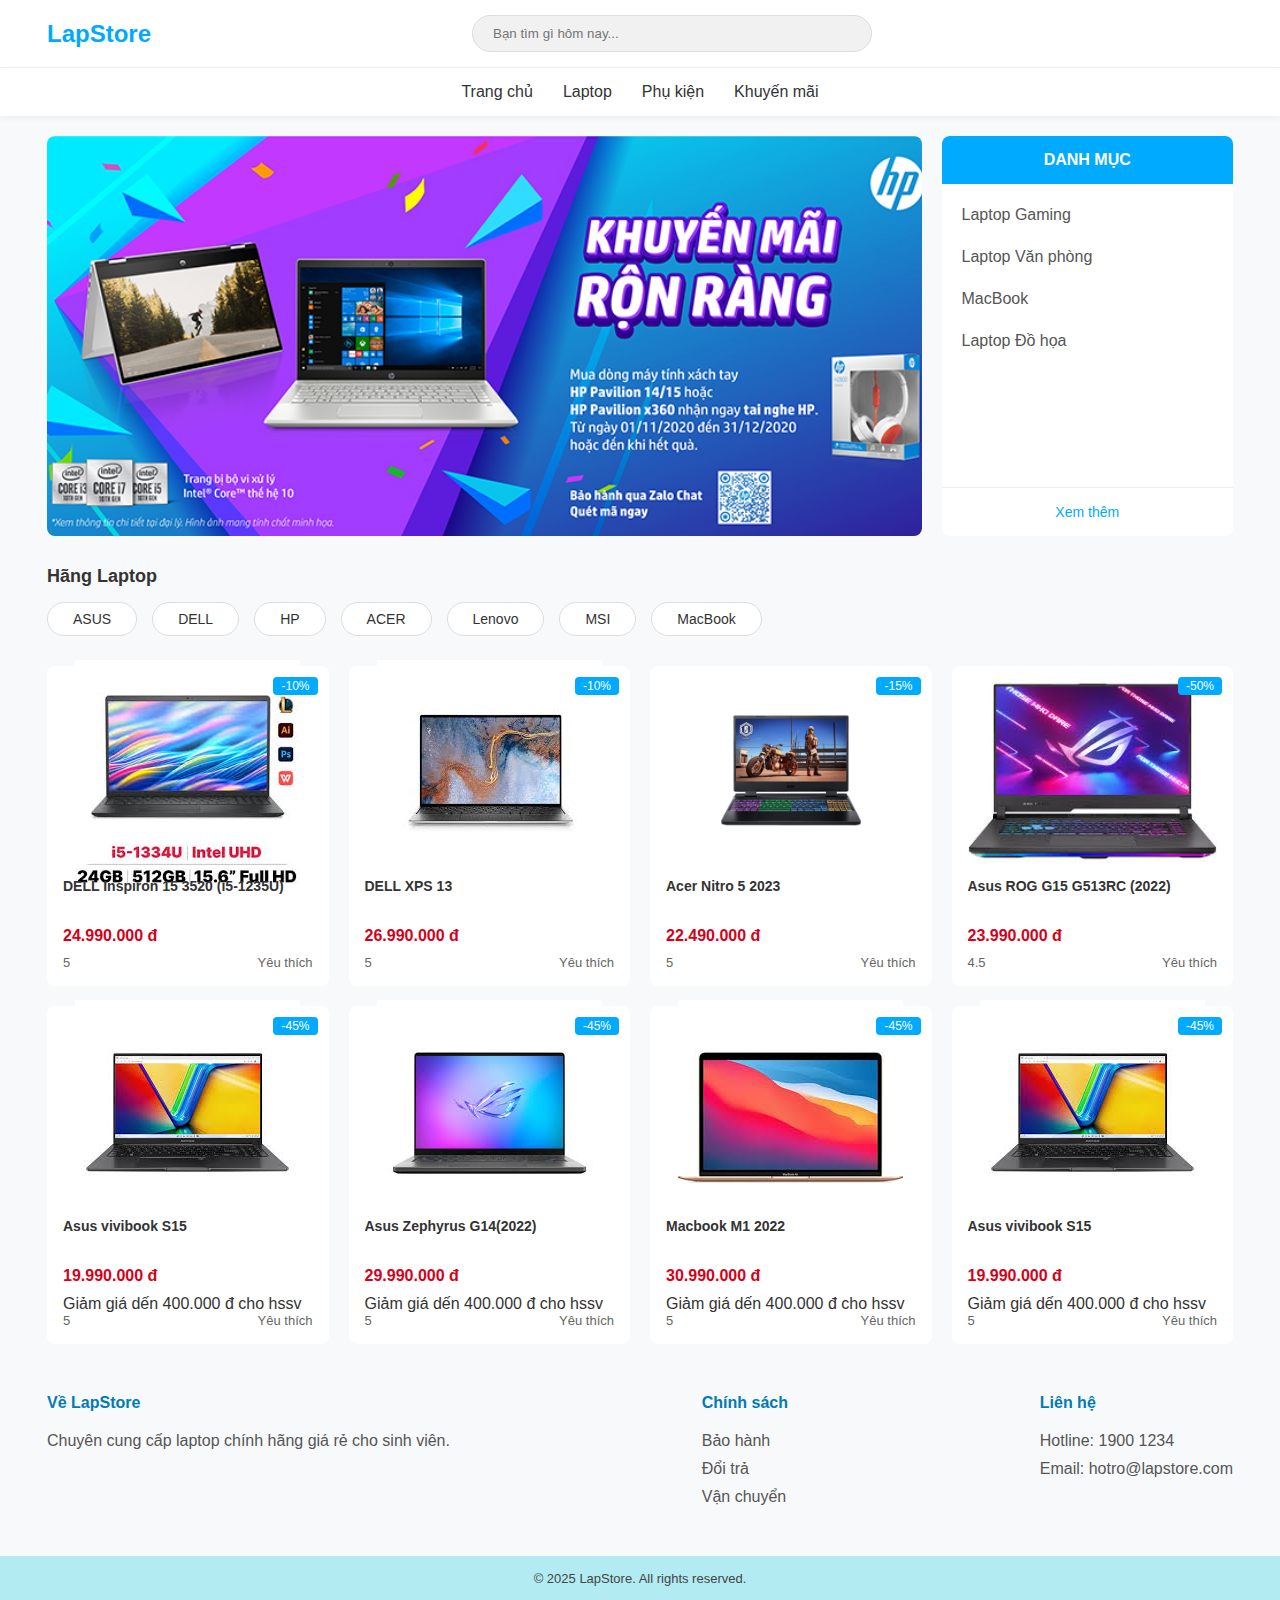
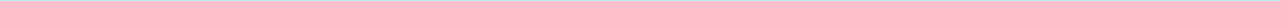
<file: index.html>
<!DOCTYPE html>
<html lang="vi">
<head>
    <meta charset="UTF-8">
    <meta name="viewport" content="width=device-width, initial-scale=1.0">
    <title>LapStore - Trang chủ</title>
    <link rel="stylesheet" href="assets/css/style.css">
</head>
<body>

    <header>
        <div class="top-header">
            <div class="container">
                <div class="logo">
                    <a href="index.html">LapStore</a>
                </div>
                <div class="search-bar">
                    <input type="text" placeholder="Bạn tìm gì hôm nay...">
                </div>
                <div class="user-actions">
                    <a href="#"><i class="fa-solid fa-user"></i></a>
                    <a href="#"><i class="fa-solid fa-cart-shopping"></i></a>
                </div>
            </div>
        </div>
        <nav class="main-nav">
            <div class="container">
                <ul>
                    <li><a href="index.html">Trang chủ</a></li>
                    <li><a href="#">Laptop</a></li>
                    <li><a href="phukien.html">Phụ kiện</a></li>
                    <li><a href="#">Khuyến mãi</a></li>
                </ul>
            </div>
        </nav>
    </header>

    <main class="container">
        
        <section class="hero-section">
            <div class="banner-slider">
                <img src="assets/image/banner/banner2.jpg" alt="Banner Khuyến Mãi">
            </div>

            <aside class="category-sidebar">
                <div class="cat-header">DANH MỤC</div>
                <ul>
                    <li><a href="#"><i class="fa-solid fa-laptop"></i> Laptop Gaming</a></li>
                    <li><a href="#"><i class="fa-solid fa-briefcase"></i> Laptop Văn phòng</a></li>
                    <li><a href="#"><i class="fa-brands fa-apple"></i> MacBook</a></li>
                    <li><a href="#"><i class="fa-solid fa-pen-nib"></i> Laptop Đồ họa</a></li>
                </ul>
                <div class="cat-footer">
                    <a href="#">Xem thêm <i class="fa-solid fa-chevron-down"></i></a>
                </div>
            </aside>
        </section>

        <section class="brand-filter">
            <h3>Hãng Laptop</h3>
            <div class="brand-list">
                <a href="asus.html" class="brand-item">ASUS</a>
                <a href="#" class="brand-item">DELL</a>
                <a href="#" class="brand-item">HP</a>
                <a href="#" class="brand-item">ACER</a>
                <a href="#" class="brand-item">Lenovo</a>
                <a href="#" class="brand-item">MSI</a>
                <a href="#" class="brand-item">MacBook</a>
            </div>
        </section>

        <section class="product-list">
            <div class="product-grid">
                <div class="product-card">
                    <span class="badge">-10%</span>
                    <div class="p-img">
                        <img src="./assets/image/laptop dell.jpg" alt="Laptop Dell">
                    </div>
                    <div class="p-info">
                        <h4>DELL Inspiron 15 3520 (i5-1235U)</h4>
                        <p class="price">24.990.000 đ</p>
                        <div class="rating">
                            <span><i class="fa-solid fa-star text-yellow"></i> 5</span>
                            <span class="love"><i class="fa-regular fa-heart"></i> Yêu thích</span>
                        </div>
                    </div>
                </div>
                
            <a href="detail.html" class="product-card">
                <span class="badge">-10%</span>
                <div class="p-img">
                    <img src="assets/image/dell xps.jpg" alt="Laptop Dell">
                </div>
                 <div class="p-info">
                    <h4>DELL XPS 13</h4> 
                    <p class="price">26.990.000 đ</p>
                    <div class="rating">
                         <span><i class="fa-solid fa-star text-yellow"></i> 5</span>
                        <span class="love"><i class="fa-regular fa-heart"></i> Yêu thích</span>
                    </div>
                </div>
            </a>

                <div class="product-card">
                    <span class="badge">-15%</span>
                    <div class="p-img">
                        <img src="assets/image/laptop acer 2023.webp" alt="Acer Nitro">
                    </div>
                    <div class="p-info">
                        <h4>Acer Nitro 5 2023</h4>
                        <p class="price">22.490.000 đ</p>
                        <div class="rating">
                            <span><i class="fa-solid fa-star text-yellow"></i> 5</span>
                            <span class="love"><i class="fa-regular fa-heart"></i> Yêu thích</span>
                        </div>
                    </div>
                </div>

                <div class="product-card">
                    <span class="badge">-50%</span>
                    <div class="p-img">
                        <img src="./assets/image/asus rog 2022.jpg" alt="Asus ROG">
                    </div>
                    <div class="p-info">
                        <h4>Asus ROG G15 G513RC (2022)</h4>
                        <p class="price">23.990.000 đ</p>
                        <div class="rating">
                            <span><i class="fa-solid fa-star text-yellow"></i> 4.5</span>
                            <span class="love"><i class="fa-regular fa-heart"></i> Yêu thích</span>
                        </div>
                    </div>
                </div>
                <div class="product-card">
                    <span class="badge">-45%</span>
                    <div class="p-img">
                        <img src="./assets/image/asus vivobook.jpg" alt="asus vivobook s15">
                    </div>
                    <div class="p-info">
                        <h4>Asus vivibook S15</h4>
                        <p class="price">19.990.000 đ</p>
                        <p>Giảm giá dến 400.000 đ cho hssv</p>
                        <div class="rating">
                            <span><i class="fa-solid fa-star text-yellow"></i>5</span>
                            <span class="love"><i class="fa-regular fa-heart"></i>Yêu thích</span>
                        </div>
                    </div>
                </div>
                <div class="product-card">
                    <span class="badge">-45%</span>
                    <div class="p-img">
                        <img src="./assets/image/ROG Zephyrus g14.jpg" alt="Asus Zephyrus G14(2022)">
                    </div>
                    <div class="p-info">
                        <h4>Asus Zephyrus G14(2022)</h4>
                        <p class="price">29.990.000 đ</p>
                        <p>Giảm giá dến 400.000 đ cho hssv</p>
                        <div class="rating">
                            <span><i class="fa-solid fa-star text-yellow"></i>5</span>
                            <span class="love"><i class="fa-regular fa-heart"></i>Yêu thích</span>
                        </div>
                    </div>
                </div>
                <div class="product-card">
                    <span class="badge">-45%</span>
                    <div class="p-img">
                        <img src="./assets/image/macbook m1 2022.jpg" alt="MacBook M1(2022)">
                    </div>
                    <div class="p-info">
                        <h4>Macbook M1 2022</h4>
                        <p class="price">30.990.000 đ</p>
                        <p>Giảm giá dến 400.000 đ cho hssv</p>
                        <div class="rating">
                            <span><i class="fa-solid fa-star text-yellow"></i>5</span>
                            <span class="love"><i class="fa-regular fa-heart"></i>Yêu thích</span>
                        </div>
                    </div>
                </div>
                <div class="product-card">
                    <span class="badge">-45%</span>
                    <div class="p-img">
                        <img src="./assets/image/asus vivobook.jpg" alt="asus vivobook s15">
                    </div>
                    <div class="p-info">
                        <h4>Asus vivibook S15</h4>
                        <p class="price">19.990.000 đ</p>
                        <p>Giảm giá dến 400.000 đ cho hssv</p>
                        <div class="rating">
                            <span><i class="fa-solid fa-star text-yellow"></i>5</span>
                            <span class="love"><i class="fa-regular fa-heart"></i>Yêu thích</span>
                        </div>
                    </div>
                </div>
            </div>
        </section>

    </main>

    <footer>
        <div class="container footer-content">
            <div class="col">
                <h3>Về LapStore</h3>
                <p>Chuyên cung cấp laptop chính hãng giá rẻ cho sinh viên.</p>
            </div>
            <div class="col">
                <h3>Chính sách</h3>
                <ul>
                    <li>Bảo hành</li>
                    <li>Đổi trả</li>
                    <li>Vận chuyển</li>
                </ul>
            </div>
            <div class="col">
                <h3>Liên hệ</h3>
                <p>Hotline: 1900 1234</p>
                <p>Email: hotro@lapstore.com</p>
            </div>
        </div>
        <div class="copyright">
            <p>&copy; 2025 LapStore. All rights reserved.</p>
        </div>
    </footer>

</body>
</html>
</file>
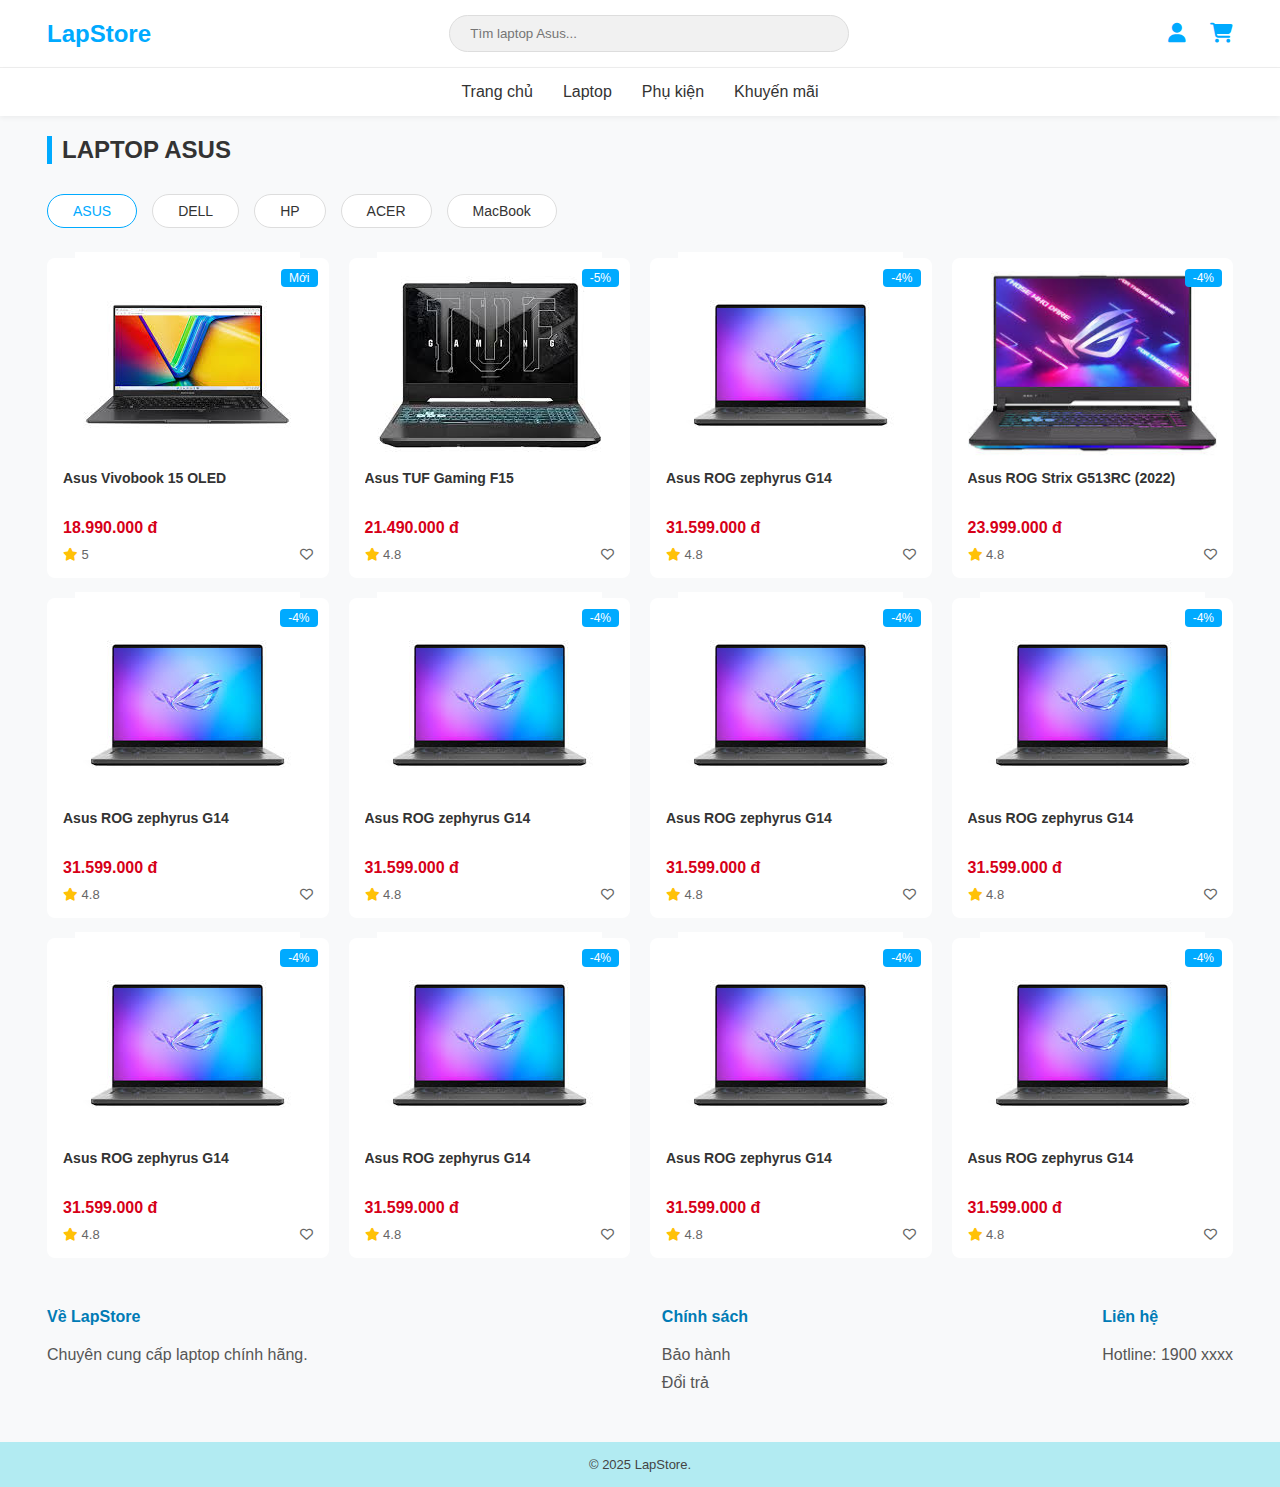
<file: asus.html>
<!DOCTYPE html>
<html lang="vi">
<head>
    <meta charset="UTF-8">
    <meta name="viewport" content="width=device-width, initial-scale=1.0">
    <title>Laptop ASUS - LapStore</title>
    <link rel="stylesheet" href="assets/css/style.css">
    <link rel="stylesheet" href="https://cdnjs.cloudflare.com/ajax/libs/font-awesome/6.4.0/css/all.min.css">
</head>
<body>

    <header>
        <div class="top-header">
            <div class="container">
                <div class="logo"><a href="index.html">LapStore</a></div>
                <div class="search-bar"><input type="text" placeholder="Tìm laptop Asus..."></div>
                <div class="user-actions">
                    <a href="#"><i class="fa-solid fa-user"></i></a>
                    <a href="#"><i class="fa-solid fa-cart-shopping"></i></a>
                </div>
            </div>
        </div>
        <nav class="main-nav">
            <div class="container">
                <ul>
                    <li><a href="index.html">Trang chủ</a></li>
                    <li><a href="#">Laptop</a></li>
                    <li><a href="phukien.html">Phụ kiện</a></li>
                    <li><a href="#">Khuyến mãi</a></li>
                </ul>
            </div>
        </nav>
    </header>

    <main class="container">
        <div style="margin-top: 20px; margin-bottom: 20px;">
            <h2 style="border-left: 5px solid #00aaff; padding-left: 10px;">LAPTOP ASUS</h2>
        </div>

        <section class="brand-filter">
            <div class="brand-list">
                <a href="asus.html" class="brand-item" style="border-color: #00aaff; color: #00aaff;">ASUS</a>
                <a href="#" class="brand-item">DELL</a>
                <a href="#" class="brand-item">HP</a>
                <a href="#" class="brand-item">ACER</a>
                <a href="#" class="brand-item">MacBook</a>
            </div>
        </section>

        <section class="product-list">
            <div class="product-grid">
                <a href="detail.html" class="product-card">
                    <span class="badge">Mới</span>
                    <div class="p-img"><img src="assets/image/asus vivobook.jpg" alt="Asus Vivobook"></div>
                    <div class="p-info">
                        <h4>Asus Vivobook 15 OLED</h4>
                        <p class="price">18.990.000 đ</p>
                        <div class="rating">
                            <span><i class="fa-solid fa-star text-yellow"></i> 5</span>
                            <span class="love"><i class="fa-regular fa-heart"></i></span>
                        </div>
                    </div>
                </a>

                <div class="product-card">
                    <span class="badge">-5%</span>
                    <div class="p-img"><img src="assets/image/asus tuf f15.jpg" alt="Asus TUF"></div>
                    <div class="p-info">
                        <h4>Asus TUF Gaming F15</h4>
                        <p class="price">21.490.000 đ</p>
                        <div class="rating">
                            <span><i class="fa-solid fa-star text-yellow"></i> 4.8</span>
                            <span class="love"><i class="fa-regular fa-heart"></i></span>
                        </div>
                    </div>
                </div>
                <div class="product-card">
                    <span class="badge">-4%</span>
                    <div class="p-img"><img src="assets/image/ROG Zephyrus g14.jpg" alt="Asus TUF"></div>
                    <div class="p-info">
                        <h4>Asus ROG zephyrus G14</h4>
                        <p class="price">31.599.000 đ</p>
                        <div class="rating">
                            <span><i class="fa-solid fa-star text-yellow"></i> 4.8</span>
                            <span class="love"><i class="fa-regular fa-heart"></i></span>
                        </div>
                    </div>
                </div>
                <div class="product-card">
                    <span class="badge">-4%</span>
                    <div class="p-img"><img src="assets/image/asus rog 2022.jpg" alt="Asus ROG G513RC"></div>
                    <div class="p-info">
                        <h4>Asus ROG Strix G513RC (2022)</h4>
                        <p class="price">23.999.000 đ</p>
                        <div class="rating">
                            <span><i class="fa-solid fa-star text-yellow"></i> 4.8</span>
                            <span class="love"><i class="fa-regular fa-heart"></i></span>
                        </div>
                    </div>
                </div>
                <div class="product-card">
                    <span class="badge">-4%</span>
                    <div class="p-img"><img src="assets/image/ROG Zephyrus g14.jpg" alt="Asus TUF"></div>
                    <div class="p-info">
                        <h4>Asus ROG zephyrus G14</h4>
                        <p class="price">31.599.000 đ</p>
                        <div class="rating">
                            <span><i class="fa-solid fa-star text-yellow"></i> 4.8</span>
                            <span class="love"><i class="fa-regular fa-heart"></i></span>
                        </div>
                    </div>
                </div>
                <div class="product-card">
                    <span class="badge">-4%</span>
                    <div class="p-img"><img src="assets/image/ROG Zephyrus g14.jpg" alt="Asus TUF"></div>
                    <div class="p-info">
                        <h4>Asus ROG zephyrus G14</h4>
                        <p class="price">31.599.000 đ</p>
                        <div class="rating">
                            <span><i class="fa-solid fa-star text-yellow"></i> 4.8</span>
                            <span class="love"><i class="fa-regular fa-heart"></i></span>
                        </div>
                    </div>
                </div>
                <div class="product-card">
                    <span class="badge">-4%</span>
                    <div class="p-img"><img src="assets/image/ROG Zephyrus g14.jpg" alt="Asus TUF"></div>
                    <div class="p-info">
                        <h4>Asus ROG zephyrus G14</h4>
                        <p class="price">31.599.000 đ</p>
                        <div class="rating">
                            <span><i class="fa-solid fa-star text-yellow"></i> 4.8</span>
                            <span class="love"><i class="fa-regular fa-heart"></i></span>
                        </div>
                    </div>
                </div>
                <div class="product-card">
                    <span class="badge">-4%</span>
                    <div class="p-img"><img src="assets/image/ROG Zephyrus g14.jpg" alt="Asus TUF"></div>
                    <div class="p-info">
                        <h4>Asus ROG zephyrus G14</h4>
                        <p class="price">31.599.000 đ</p>
                        <div class="rating">
                            <span><i class="fa-solid fa-star text-yellow"></i> 4.8</span>
                            <span class="love"><i class="fa-regular fa-heart"></i></span>
                        </div>
                    </div>
                </div>
                <div class="product-card">
                    <span class="badge">-4%</span>
                    <div class="p-img"><img src="assets/image/ROG Zephyrus g14.jpg" alt="Asus TUF"></div>
                    <div class="p-info">
                        <h4>Asus ROG zephyrus G14</h4>
                        <p class="price">31.599.000 đ</p>
                        <div class="rating">
                            <span><i class="fa-solid fa-star text-yellow"></i> 4.8</span>
                            <span class="love"><i class="fa-regular fa-heart"></i></span>
                        </div>
                    </div>
                </div>
                <div class="product-card">
                    <span class="badge">-4%</span>
                    <div class="p-img"><img src="assets/image/ROG Zephyrus g14.jpg" alt="Asus TUF"></div>
                    <div class="p-info">
                        <h4>Asus ROG zephyrus G14</h4>
                        <p class="price">31.599.000 đ</p>
                        <div class="rating">
                            <span><i class="fa-solid fa-star text-yellow"></i> 4.8</span>
                            <span class="love"><i class="fa-regular fa-heart"></i></span>
                        </div>
                    </div>
                </div>
                <div class="product-card">
                    <span class="badge">-4%</span>
                    <div class="p-img"><img src="assets/image/ROG Zephyrus g14.jpg" alt="Asus TUF"></div>
                    <div class="p-info">
                        <h4>Asus ROG zephyrus G14</h4>
                        <p class="price">31.599.000 đ</p>
                        <div class="rating">
                            <span><i class="fa-solid fa-star text-yellow"></i> 4.8</span>
                            <span class="love"><i class="fa-regular fa-heart"></i></span>
                        </div>
                    </div>
                </div>
                <div class="product-card">
                    <span class="badge">-4%</span>
                    <div class="p-img"><img src="assets/image/ROG Zephyrus g14.jpg" alt="Asus TUF"></div>
                    <div class="p-info">
                        <h4>Asus ROG zephyrus G14</h4>
                        <p class="price">31.599.000 đ</p>
                        <div class="rating">
                            <span><i class="fa-solid fa-star text-yellow"></i> 4.8</span>
                            <span class="love"><i class="fa-regular fa-heart"></i></span>
                        </div>
                    </div>
                </div>
                
                </div>
        </section>
    </main>

    <footer>
        <div class="container footer-content">
            <div class="col">
                <h3>Về LapStore</h3>
                <p>Chuyên cung cấp laptop chính hãng.</p>
            </div>
            <div class="col">
                <h3>Chính sách</h3>
                <ul><li>Bảo hành</li><li>Đổi trả</li></ul>
            </div>
            <div class="col">
                <h3>Liên hệ</h3>
                <p>Hotline: 1900 xxxx</p>
            </div>
        </div>
        <div class="copyright"><p>&copy; 2025 LapStore.</p></div>
    </footer>

</body>
</html>
</file>
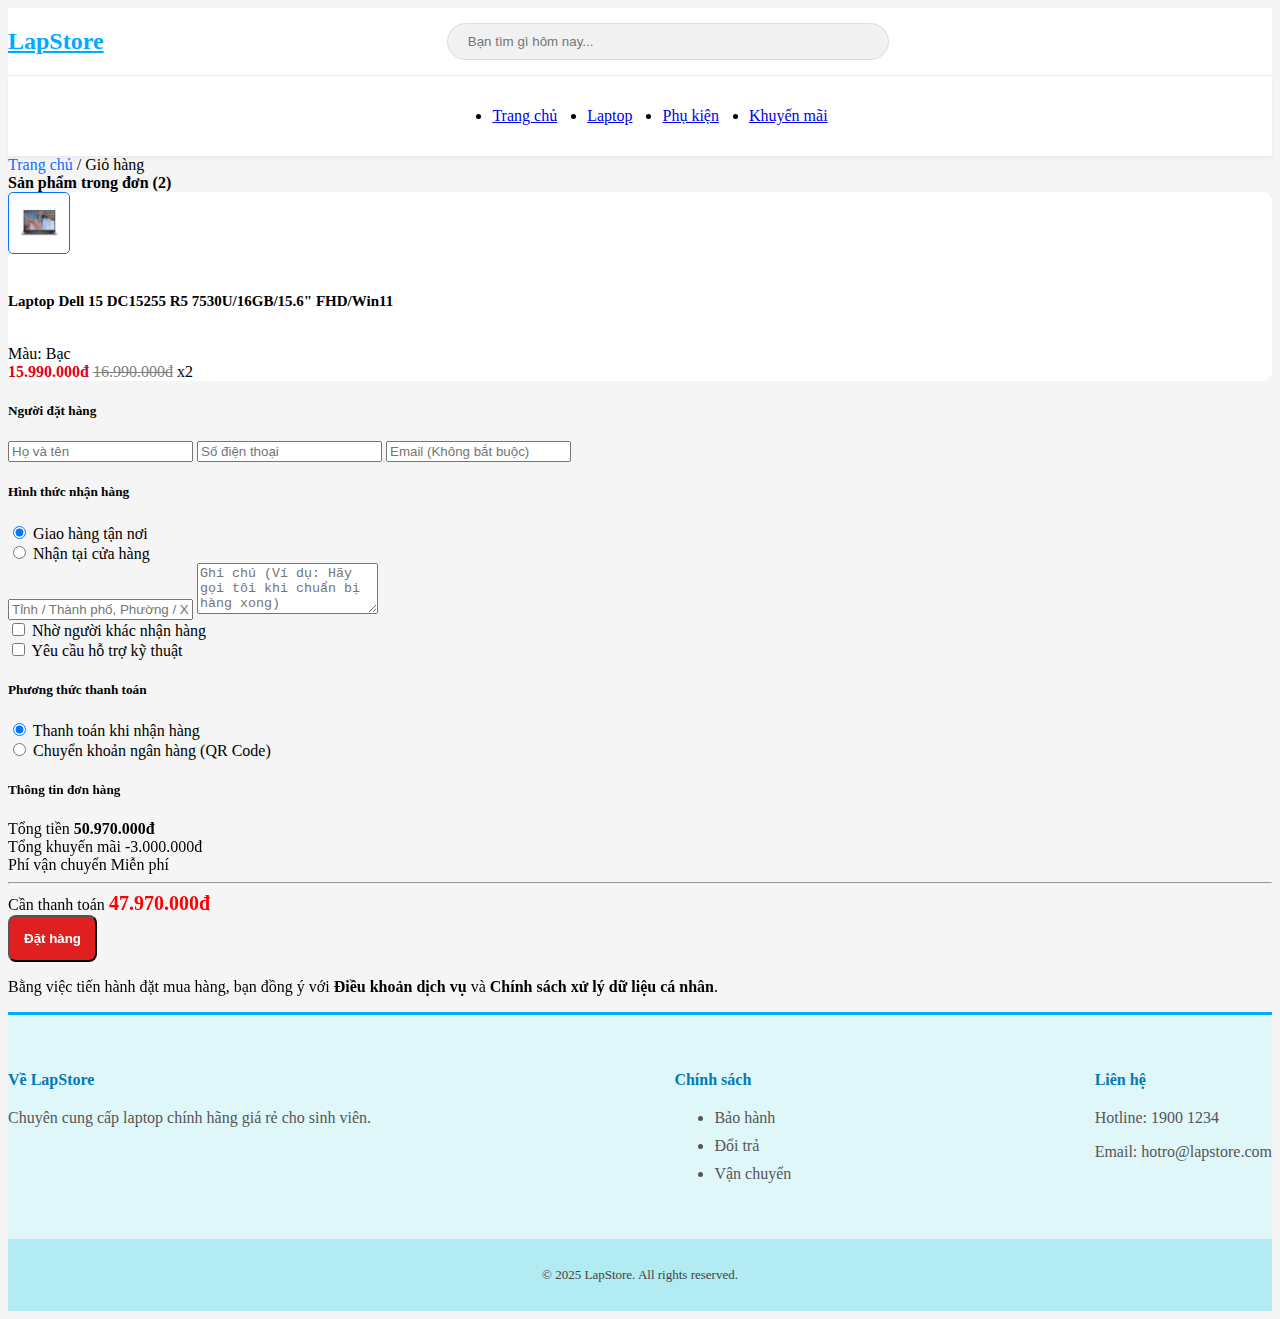
<file: dathang.html>
<!DOCTYPE html>
<html lang="en">
  <head>
    <meta charset="UTF-8" />
    <meta name="viewport" content="width=device-width, initial-scale=1.0" />
    <title>lap top</title>
    <link rel="stylesheet" href="assets/css/dathang.css">
    <link
      href="https://cdn.jsdelivr.net/npm/bootstrap@5.3.8/dist/css/bootstrap.min.css"
      rel="stylesheet"
      integrity="sha384-sRIl4kxILFvY47J16cr9ZwB07vP4J8+LH7qKQnuqkuIAvNWLzeN8tE5YBujZqJLB"
      crossorigin="anonymous"
    />
    <script
      src="https://cdn.jsdelivr.net/npm/bootstrap@5.3.8/dist/js/bootstrap.bundle.min.js"
      integrity="sha384-FKyoEForCGlyvwx9Hj09JcYn3nv7wiPVlz7YYwJrWVcXK/BmnVDxM+D2scQbITxI"
      crossorigin="anonymous"
    ></script>
    <link
      href="https://cdn.jsdelivr.net/npm/bootstrap-icons/font/bootstrap-icons.css"
      rel="stylesheet"
    />
  </head>
  <body>
    <header>
        <div class="top-header">
            <div class="container">
                <div class="logo">
                    <a href="index.html">LapStore</a>
                </div>
                <div class="search-bar">
                    <input type="text" placeholder="Bạn tìm gì hôm nay...">
                </div>
                <div class="user-actions">
                    <a href="#"><i class="fa-solid fa-user"></i></a>
                    <a href="#"><i class="fa-solid fa-cart-shopping"></i></a>
                </div>
            </div>
        </div>
        <nav class="main-nav">
            <div class="container">
                <ul>
                    <li><a href="index.html">Trang chủ</a></li>
                    <li><a href="#">Laptop</a></li>
                    <li><a href="phukien.html">Phụ kiện</a></li>
                    <li><a href="#">Khuyến mãi</a></li>
                </ul>
            </div>
        </nav>
    </header>
    <div class="container my-3">
      <nav class="breadcrumb-box">
        <a href="#">Trang chủ</a> / <span>Giỏ hàng</span>
      </nav>
      <div class="row">
        <div class="col-lg-8 mt-3  p-2">
            <div class="mb-3">
          <strong>Sản phẩm trong đơn (2)</strong>
            </div>
          <div class="d-flex p-2 mb-3 box ">
            <img
              class="img"
              src="assets/image/dell xps.jpg"
              title="asp dotnet"
              alt="dell asp dotnet"
            />

            <div class="ms-3 ">

              <h6 class="product-title">
                Laptop Dell 15 DC15255 R5 7530U/16GB/15.6" FHD/Win11
              </h6>

              <div class="d-flex justify-content-between align-items-center">
                <span class="badge bg-light text-dark">Màu: Bạc</span>
              </div>

              <div class="mt-2">
                    <span class="price-new ">15.990.000đ</span>
                    <span class="price-old ms-2">16.990.000đ</span>
                    <span class="ms-5">x2</span>
              </div>

            </div>

          </div>
          <div class="bon">
            <div class="card p-4 mb-4">
              <h5 class="mb-3">Người đặt hàng</h5>

              <input type="text" class="form-control mb-3" placeholder="Họ và tên">
              <input type="tel" class="form-control mb-3" placeholder="Số điện thoại">
              <input type="email" class="form-control mb-3" placeholder="Email (Không bắt buộc)">
            </div>
             <div class="card p-4 mb-4">
        <h5 class="mb-3">Hình thức nhận hàng</h5>

        <div class="form-check">
          <input class="form-check-input" type="radio" name="delivery" checked>
          <label class="form-check-label">Giao hàng tận nơi</label>
        </div>

        <div class="form-check mb-3">
          <input class="form-check-input" type="radio" name="delivery">
          <label class="form-check-label">Nhận tại cửa hàng</label>
        </div>

        <input type="text" class="form-control mb-3" placeholder="Tỉnh / Thành phố, Phường / Xã">

        <textarea class="form-control mb-3" rows="3"
          placeholder="Ghi chú (Ví dụ: Hãy gọi tôi khi chuẩn bị hàng xong)"></textarea>

        <div class="form-check">
          <input class="form-check-input" type="checkbox">
          <label class="form-check-label">Nhờ người khác nhận hàng</label>
        </div>

        <div class="form-check">
          <input class="form-check-input" type="checkbox">
          <label class="form-check-label">Yêu cầu hỗ trợ kỹ thuật</label>
        </div>
      </div>
            
          </div>
          <div class="card p-4">
        <h5 class="mb-3">Phương thức thanh toán</h5>

        <div class="form-check">
          <input class="form-check-input" type="radio" name="payment" checked>
          <label class="form-check-label">Thanh toán khi nhận hàng</label>
        </div>

        <div class="form-check">
          <input class="form-check-input" type="radio" name="payment">
          <label class="form-check-label">Chuyển khoản ngân hàng (QR Code)</label>
        </div>
      </div>
          
        </div>
        <div class="col-lg-4 mt-5 p-2">
          <div class="card p-4 order-summary">

        <h5 class="mb-3">Thông tin đơn hàng</h5>

        <div class="d-flex justify-content-between mb-2">
          <span>Tổng tiền</span>
          <span class="price">50.970.000đ</span>
        </div>

        <div class="d-flex justify-content-between mb-2">
          <span>Tổng khuyến mãi</span>
          <span>-3.000.000đ</span>
        </div>

        <div class="d-flex justify-content-between mb-2">
          <span>Phí vận chuyển</span>
          <span>Miễn phí</span>
        </div>

        <hr>

        <div class="d-flex justify-content-between mb-3">
          <span class="fw-bold">Cần thanh toán</span>
          <span class="total">47.970.000đ</span>
        </div>

        <button class="btn btn-order w-100" onclick="datHang()">Đặt hàng</button>

        <p class="small text-muted mt-3">
          Bằng việc tiến hành đặt mua hàng, bạn đồng ý với
          <strong>Điều khoản dịch vụ</strong> và
          <strong>Chính sách xử lý dữ liệu cá nhân</strong>.
        </p>

      </div>
        </div>
      </div>
    </div>
<footer>
        <div class="container footer-content">
            <div class="col">
                <h3>Về LapStore</h3>
                <p>Chuyên cung cấp laptop chính hãng giá rẻ cho sinh viên.</p>
            </div>
            <div class="col">
                <h3>Chính sách</h3>
                <ul>
                    <li>Bảo hành</li>
                    <li>Đổi trả</li>
                    <li>Vận chuyển</li>
                </ul>
            </div>
            <div class="col">
                <h3>Liên hệ</h3>
                <p>Hotline: 1900 1234</p>
                <p>Email: hotro@lapstore.com</p>
            </div>
        </div>
        <div class="copyright">
            <p>&copy; 2025 LapStore. All rights reserved.</p>
        </div>
    </footer>
  </body>
</html>
</file>
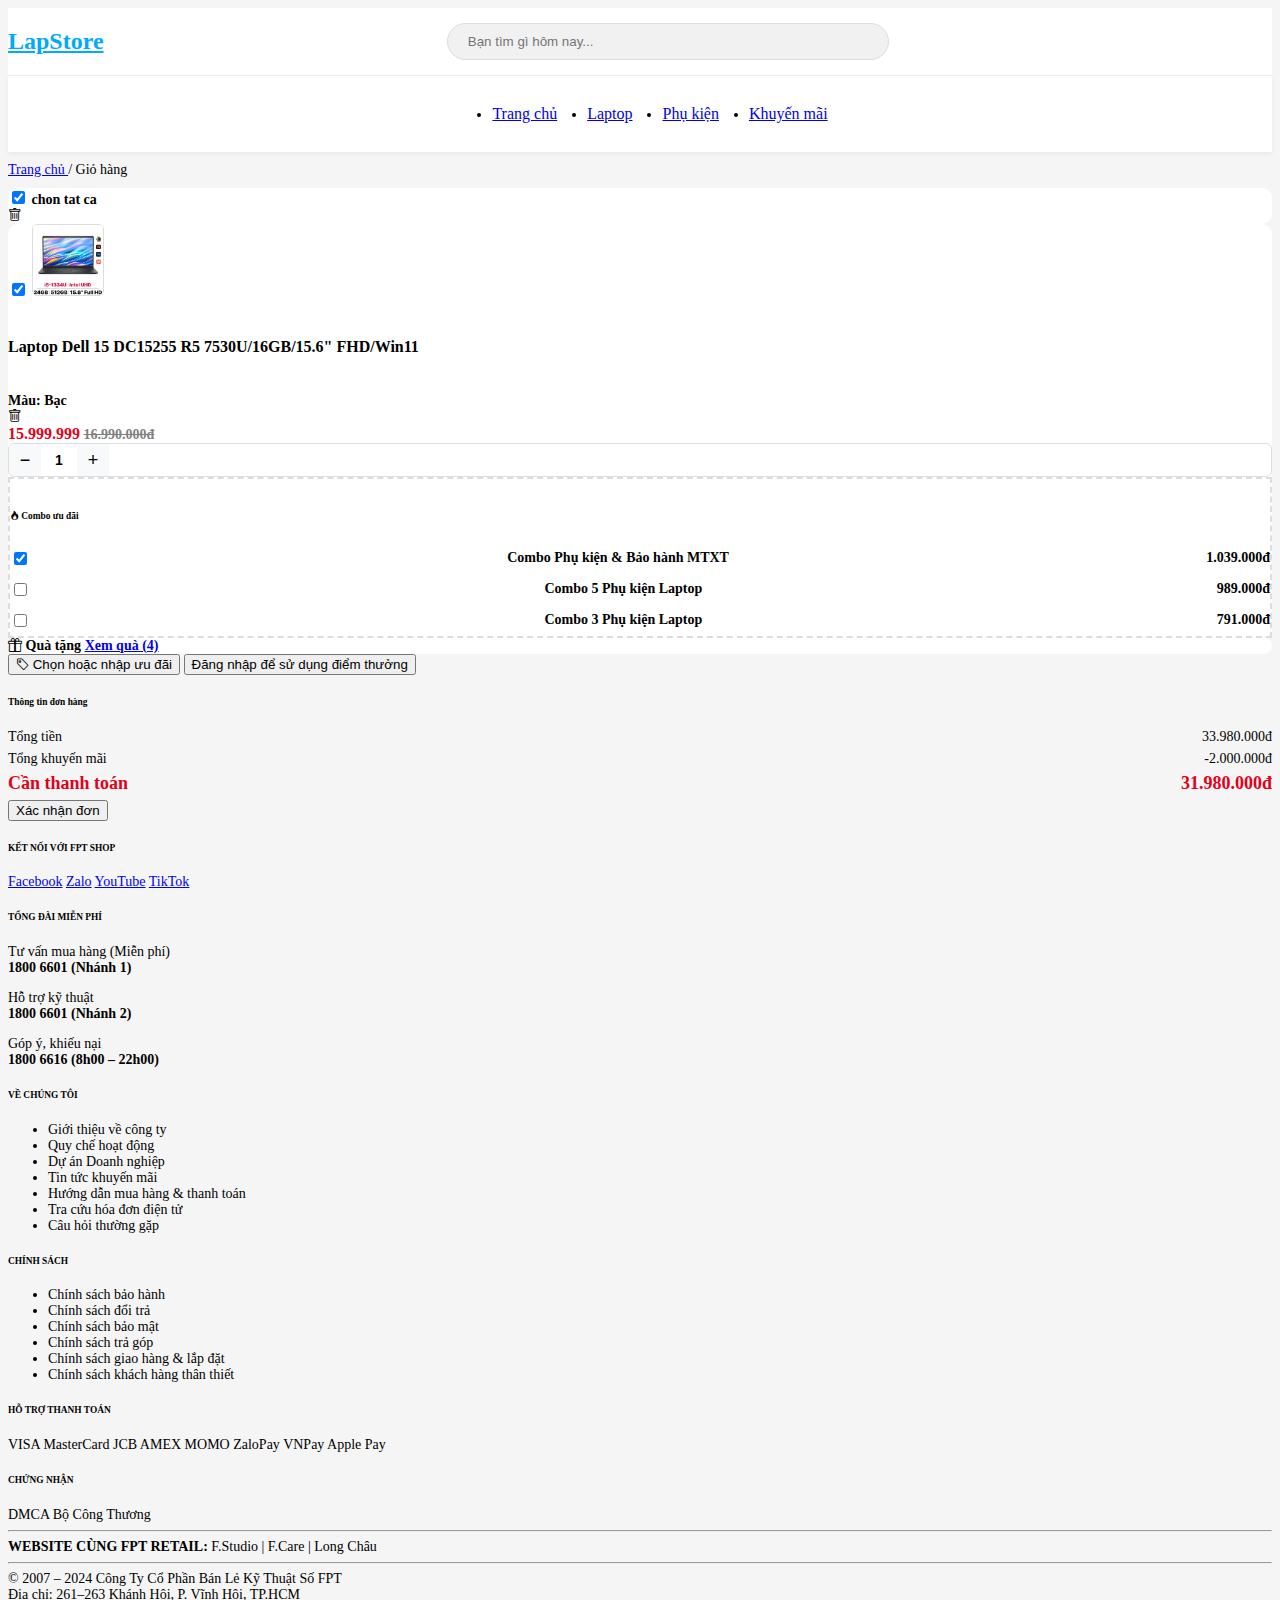
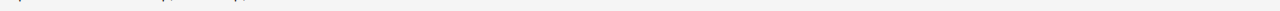
<file: giohang.html>
<!DOCTYPE html>
<html lang="en">
  <head>
    <meta charset="UTF-8" />
    <meta name="viewport" content="width=device-width, initial-scale=1.0" />
    <link
      href="https://cdn.jsdelivr.net/npm/bootstrap@5.3.8/dist/css/bootstrap.min.css"
      rel="stylesheet"
      integrity="sha384-sRIl4kxILFvY47J16cr9ZwB07vP4J8+LH7qKQnuqkuIAvNWLzeN8tE5YBujZqJLB"
      crossorigin="anonymous"
    />
    <script
      src="https://cdn.jsdelivr.net/npm/bootstrap@5.3.8/dist/js/bootstrap.bundle.min.js"
      integrity="sha384-FKyoEForCGlyvwx9Hj09JcYn3nv7wiPVlz7YYwJrWVcXK/BmnVDxM+D2scQbITxI"
      crossorigin="anonymous"
    ></script>
    <link
      href="https://cdn.jsdelivr.net/npm/bootstrap-icons/font/bootstrap-icons.css"
      rel="stylesheet"
    />
    <title>Document</title>
    <style>
        top-header {
    background-color: #fff;
    padding: 15px 0;
    border-bottom: 1px solid #eee;
}

.top-header .container {
    display: flex;
    justify-content: space-between;
    align-items: center;
}

.logo a {
    font-size: 24px;
    font-weight: bold;
    color: #00aaff;
}

.search-bar input {
    width: 400px;
    padding: 10px 20px;
    border-radius: 50px;
    border: 1px solid #ddd;
    background-color: #f1f1f1;
    outline: none;
}

.user-actions a {
    font-size: 20px;
    color: #00aaff;
    margin-left: 20px;
}

.main-nav {
    background-color: #fff;
    padding: 15px 0;
    box-shadow: 0 2px 5px rgba(0,0,0,0.05);
}

.main-nav ul {
    display: flex;
    gap: 30px;
    justify-content: center;
}

.main-nav a {
    font-weight: 500;
    font-size: 16px;
    transition: color 0.3s;
}

.main-nav a:hover {
    color: #00aaff;
}
      body {
        background: #f5f5f5;
        font-size: 14px;
      }
      .breadcrumb-box {
        padding: 10px 0;
      }
      .box {
        background: #fff;
        border-radius: 10px;
        font-weight: bold;
      }
      .product-img {
        width: 70px;
        height: 70px;
        border-radius: 5px;
        border: #ddd solid 1px;
      }
      .title {
        font-size: 16px;
        font-weight: bold;
      }
      .price-new {
        color: #e30019;
        font-weight: bold;
        font-size: 16px;
      }
      .price-old {
        text-decoration: line-through;
        color: gray;
      }
      .quantity {
        display: flex;
        border: 1px solid #ddd;
        border-radius: 6px;
        overflow: hidden;
      }
      .quantity button {
        width: 32px; /* nút nhỏ */
        height: 32px;
        border: none;
        background: #f8f9fa;
        font-size: 18px;
        line-height: 1;
        padding: 0;
      }

      .quantity input {
        width: 36px; /* ô số nhỏ */
        height: 32px;
        border: none;
        text-align: center;
        font-size: 14px;
        font-weight: bold;
        padding: 0;
      }

      .quantity button:hover {
        background: red;
      }
      .combo {
        border: 2px dashed #ddd;
        padding-top: 10px;
      }
      .combo-item {
        display: flex;
        justify-content: space-between;
        align-items: center;
        padding: 6px 0;
      }
      .summary div {
        display: flex;
        justify-content: space-between;
        margin: 6px 0;
      }

      .summary .final {
        font-size: 18px;
        font-weight: bold;
        color: #e30019;
      }

.top-header {
    background-color: #fff;
    padding: 15px 0;
    border-bottom: 1px solid #eee;
}

.top-header .container {
    display: flex;
    justify-content: space-between;
    align-items: center;
}

.logo a {
    font-size: 24px;
    font-weight: bold;
    color: #00aaff;
}

.search-bar input {
    width: 400px;
    padding: 10px 20px;
    border-radius: 50px;
    border: 1px solid #ddd;
    background-color: #f1f1f1;
    outline: none;
}

.user-actions a {
    font-size: 20px;
    color: #00aaff;
    margin-left: 20px;
}

.main-nav {
    background-color: #fff;
    padding: 15px 0;
    box-shadow: 0 2px 5px rgba(0,0,0,0.05);
}

.main-nav ul {
    display: flex;
    gap: 30px;
    justify-content: center;
}

.main-nav a {
    font-weight: 500;
    font-size: 16px;
    transition: color 0.3s;
}

.main-nav a:hover {
    color: #00aaff;
}
      
      /* @media (max-width: 576px) {
    .price-new {
        font-size: 15px;
    }

    .quantity button {
        width: 28px;
        height: 28px;
    }

    .quantity input {
        width: 30px;
        height: 28px;
    }
} */
    </style>
  </head>
  <body>
    <header>
        <div class="top-header">
            <div class="container">
                <div class="logo">
                    <a href="index.html">LapStore</a>
                </div>
                <div class="search-bar">
                    <input type="text" placeholder="Bạn tìm gì hôm nay...">
                </div>
                <div class="user-actions">
                    <a href="#"><i class="fa-solid fa-user"></i></a>
                    <a href="#"><i class="fa-solid fa-cart-shopping"></i></a>
                </div>
            </div>
        </div>
        <nav class="main-nav">
            <div class="container">
                <ul>
                    <li><a href="index.html">Trang chủ</a></li>
                    <li><a href="#">Laptop</a></li>
                    <li><a href="phukien.html">Phụ kiện</a></li>
                    <li><a href="#">Khuyến mãi</a></li>
                </ul>
            </div>
        </nav>
    </header>
    <div class="container pt-3">
      <nav class="breadcrumb-box">
        <a href="index.htmls">Trang chủ </a>/ <span>Giỏ hàng</span>
</nav>
      <div class="row mt-2">
        <div class="col-12 col-sm-8">
          <!-- chon tat ca -->
          <div
            class="box p-3 mb-3 d-flex justify-content-between align-items-center"
          >
            <div>
              <input type="checkbox" checked />
              <strong class="ms-3">chon tat ca</strong>
            </div>
            <i class="bi bi-trash text-danger"></i>
          </div>
          <div class="box p-3 mb-3 justify-content-between align-items-center">
            <!-- giới thiệu -->
            <div class="d-flex">
              <input type="checkbox" checked />
              <img
                class="product-img"
                src="assets/image/laptop dell.jpg"
                alt="laptop-dell"
                style="width: 70px; height: 70px"
              />
              <div class="flex-grow-1">
                <h6 class="title">
                  Laptop Dell 15 DC15255 R5 7530U/16GB/15.6" FHD/Win11
                </h6>
                <span class="badge bg-light text-dark">Màu: Bạc</span>
              </div>
              <div><i class="bi bi-trash text-danger"></i></div>
            </div>

            <!-- bảng giá va so luong -->
            <div
              class="mt-2 mx-5 d-flex justify-content-end align-items-center flex-wrap gap-2"
            >
              <span class="price-new">15.999.999</span>
              <span class="price-old ms-2">16.990.000đ</span>
              <div class="quantity">
                <button onclick="changeQty(-1)">−</button>
                <input id="qty" type="text" value="1" />
                <button onclick="changeQty(1)">+</button>
              </div>
            </div>
            <div class="combo mt-4">
              <h6><i class="bi bi-fire text-danger"></i> Combo ưu đãi</h6>

              <div class="combo-item">
                <input type="checkbox" checked />
                <span>Combo Phụ kiện & Bảo hành MTXT</span>
                <strong class="text-danger">1.039.000đ</strong>
              </div>

              <div class="combo-item">
                <input type="checkbox" />
                <span>Combo 5 Phụ kiện Laptop</span>
                <strong class="text-danger">989.000đ</strong>
              </div>

              <div class="combo-item">
                <input type="checkbox" />
                <span>Combo 3 Phụ kiện Laptop</span>
                <strong class="text-danger">791.000đ</strong>
              </div>
            </div>
          </div>
        </div>

        <!-- chi tiet don hang -->
        <div class="col-12 col-sm-4">
          <div class="box p-3 mb-3">
            <span
              ><i class="bi bi-gift"></i> Quà tặng
              <a href="#" class="float-end text-decoration-none"
                >Xem quà (4)</a
              ></span
            >
          </div>
<button class="btn btn-outline-secondary w-100 mb-2">
            <i class="bi bi-tag"></i> Chọn hoặc nhập ưu đãi
          </button>

          <button class="btn btn-outline-warning w-100 mb-3">
            Đăng nhập để sử dụng điểm thưởng
          </button>

          <h6>Thông tin đơn hàng</h6>

          <div class="summary">
            <div>
              <span>Tổng tiền</span>
              <span id="total">33.980.000đ</span>
            </div>

            <div class="text-success">
              <span>Tổng khuyến mãi</span>
              <span>-2.000.000đ</span>
            </div>

            <div class="final">
              <span>Cần thanh toán</span>
              <span id="final">31.980.000đ</span>
            </div>
          </div>

          <button class="btn btn-danger w-100 mt-3 py-2">Xác nhận đơn</button>
        </div>
      </div>
    </div>
    <footer class="footer bg-secondary m-2 text-light pt-5">
      <div class="container">
        <div class="row gy-4">
          <!-- CỘT 1 -->
          <div class="col-lg-3 col-md-6">
            <h6 class="footer-title">KẾT NỐI VỚI FPT SHOP</h6>

            <div class="social mb-3">
              <a href="#">Facebook</a>
              <a href="#">Zalo</a>
              <a href="#">YouTube</a>
              <a href="#">TikTok</a>
            </div>

            <h6 class="footer-title mt-4">TỔNG ĐÀI MIỄN PHÍ</h6>
            <p>
              Tư vấn mua hàng (Miễn phí)<br /><strong
                >1800 6601 (Nhánh 1)</strong
              >
            </p>
            <p>Hỗ trợ kỹ thuật<br /><strong>1800 6601 (Nhánh 2)</strong></p>
            <p>
              Góp ý, khiếu nại<br /><strong>1800 6616 (8h00 – 22h00)</strong>
            </p>
          </div>

          <!-- CỘT 2 -->
          <div class="col-lg-3 col-md-6">
            <h6 class="footer-title">VỀ CHÚNG TÔI</h6>
            <ul class="footer-list">
              <li>Giới thiệu về công ty</li>
              <li>Quy chế hoạt động</li>
              <li>Dự án Doanh nghiệp</li>
              <li>Tin tức khuyến mãi</li>
              <li>Hướng dẫn mua hàng & thanh toán</li>
              <li>Tra cứu hóa đơn điện tử</li>
              <li>Câu hỏi thường gặp</li>
            </ul>
          </div>

          <!-- CỘT 3 -->
          <div class="col-lg-3 col-md-6">
            <h6 class="footer-title">CHÍNH SÁCH</h6>
            <ul class="footer-list">
              <li>Chính sách bảo hành</li>
              <li>Chính sách đổi trả</li>
              <li>Chính sách bảo mật</li>
              <li>Chính sách trả góp</li>
              <li>Chính sách giao hàng & lắp đặt</li>
              <li>Chính sách khách hàng thân thiết</li>
            </ul>
          </div>

          <!-- CỘT 4 -->
          <div class="col-lg-3 col-md-6">
<h6 class="footer-title">HỖ TRỢ THANH TOÁN</h6>
            <div class="payment-grid mb-4">
              <span>VISA</span>
              <span>MasterCard</span>
              <span>JCB</span>
              <span>AMEX</span>
              <span>MOMO</span>
              <span>ZaloPay</span>
              <span>VNPay</span>
              <span>Apple Pay</span>
            </div>

            <h6 class="footer-title">CHỨNG NHẬN</h6>
            <div class="cert">
              <span>DMCA</span>
              <span>Bộ Công Thương</span>
            </div>
          </div>
        </div>

        <hr class="footer-line" />

        <!-- WEBSITE LIÊN KẾT -->
        <div class="row text-center py-3">
          <div class="col">
            <strong>WEBSITE CÙNG FPT RETAIL:</strong>
            <span class="mx-2">F.Studio</span> |
            <span class="mx-2">F.Care</span> |
            <span class="mx-2">Long Châu</span>
          </div>
        </div>

        <hr class="footer-line" />

        <!-- BẢN QUYỀN -->
        <div class="text-center small pb-4">
          © 2007 – 2024 Công Ty Cổ Phần Bán Lẻ Kỹ Thuật Số FPT<br />
          Địa chỉ: 261–263 Khánh Hội, P. Vĩnh Hội, TP.HCM
        </div>
      </div>
    </footer>
    <script src="assets/js/giohang.js"></script>
  </body>
</html>
</file>
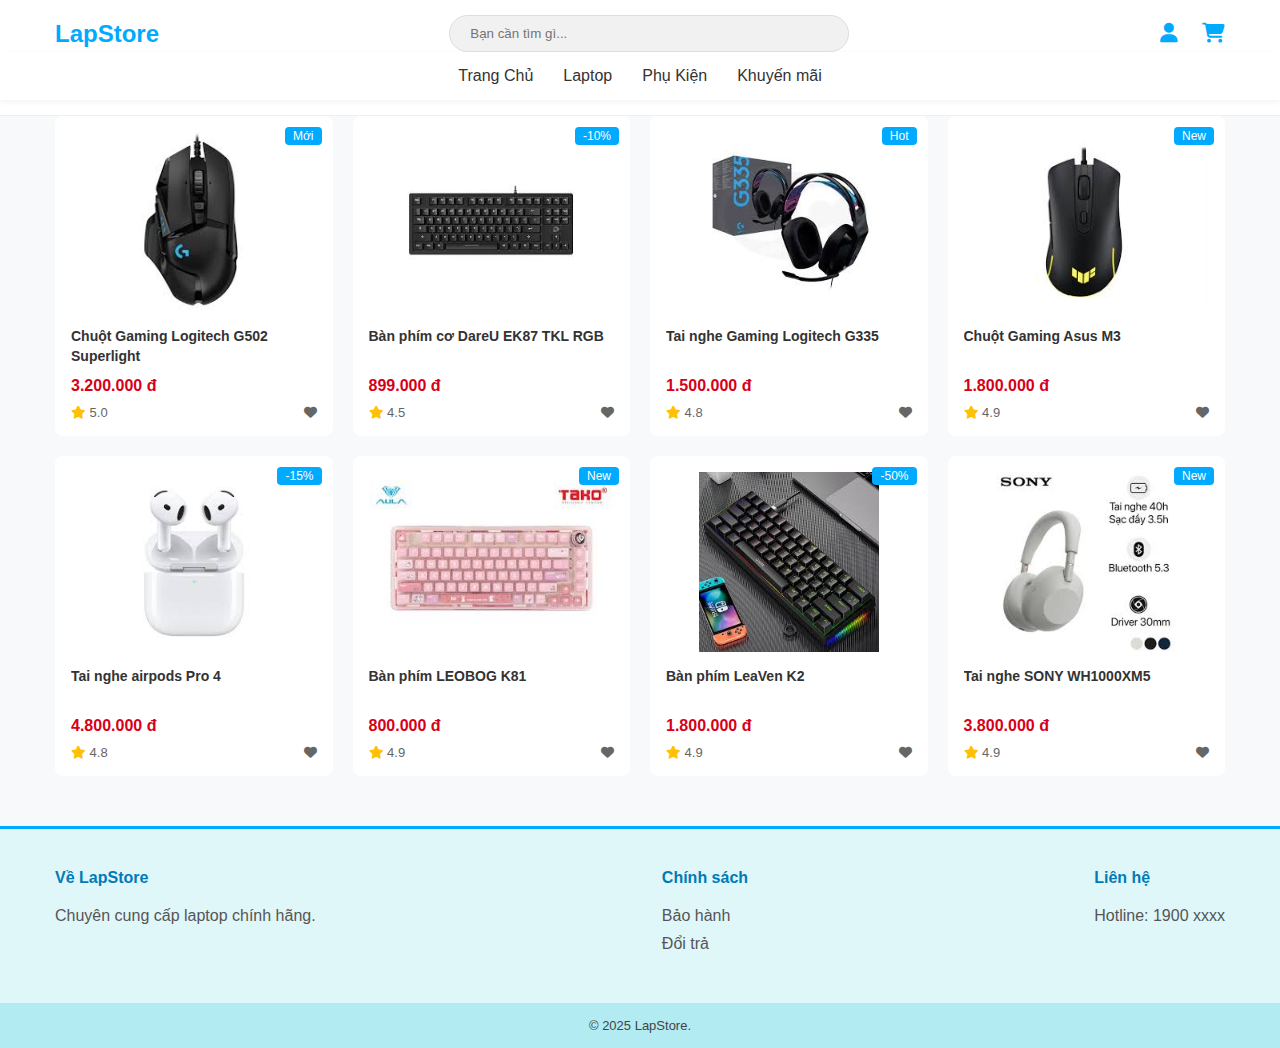
<file: phukien.html>
<!DOCTYPE html>
<html lang="en">
<head>
    <meta charset="UTF-8">
    <meta name="viewport" content="width=device-width, initial-scale=1.0">
    <title>LapStore-Phụ Kiện</title>
    <link rel="stylesheet" href="assets/css/phukien.css">
    <link rel="stylesheet" href="https://cdnjs.cloudflare.com/ajax/libs/font-awesome/6.4.0/css/all.min.css">
</head>
<body>
    <header>
        <div class="top-header">
            <div class="container">
                <div class="logo">
                    <a href="index.html">LapStore</a>
                </div>
                <div class="search-bar">
                    <input type="text" placeholder="Bạn cần tìm gì...">
                </div>
                <div class="user-actions">
                    <a href="#"><i class="fa-solid fa-user"></i></a>
                    <a href="#"><i class="fa-solid fa-cart-shopping"></i></a>
                </div>
            </div>
            <nav class="main-nav">
                <div>
                    <ul>
                        <li><a href="index.html">Trang Chủ</a></li>
                        <li><a href="">Laptop</a></li>
                        <li><a href="">Phụ Kiện</a></li>
                        <li><a href="">Khuyến mãi</a></li>
                    </ul>
                </div>
            </nav>
        </div>
    </header>
    <main class="container">
        <div class="product-grid">
            <a href="detail.html" class="product-card">
                <span class="badge">Mới</span> 
                <div class="p-img">
                    <img src="assets/image/phu_kien/chuot-logitech g502.jpg" alt="Chuột Logitech G502">
                </div>
                <div class="p-info">
                    <h4>Chuột Gaming Logitech G502 Superlight</h4>
                    <div class="price">
                        3.200.000 đ
                    </div>
                    <div class="rating">
                        <span>
                            <i class="fa-solid fa-star text-yellow"></i> 5.0
                        </span>
                        <span class="love">
                            <i class="fa-solid fa-heart"></i>
                        </span>
                    </div>
                </div>
            </a>
            
            <a href="detail.html" class="product-card">
                <span class="badge">-10%</span> 
                <div class="p-img">
                    <img src="assets/image/phu_kien/ban-phim ek87.jpg" alt="Bàn phím cơ DareU EK87">
                </div>
                <div class="p-info">
                    <h4>Bàn phím cơ DareU EK87 TKL RGB</h4>
                    <div class="price">
                        899.000 đ
                    </div>
                    <div class="rating">
                        <span>
                            <i class="fa-solid fa-star text-yellow"></i> 4.5
                        </span>
                        <span class="love">
                            <i class="fa-solid fa-heart"></i>
                        </span>
                    </div>
                </div>
            </a>
            
            <a href="detail.html" class="product-card">
                <span class="badge">Hot</span> 
                <div class="p-img">
                    <img src="assets/image/phu_kien/tai-nghe-logitech g335.jpg" alt="Tai nghe Logitech g335">
                </div>
                <div class="p-info">
                    <h4>Tai nghe Gaming Logitech G335</h4>
                    <div class="price">
                        1.500.000 đ
                    </div>
                    <div class="rating">
                        <span>
                            <i class="fa-solid fa-star text-yellow"></i> 4.8
                        </span>
                        <span class="love">
                            <i class="fa-solid fa-heart"></i>
                        </span>
                    </div>
                </div>
            </a>
            
            <a href="detail.html" class="product-card">
                <span class="badge">New</span> 
                <div class="p-img">
                    <img src="assets/image/phu_kien/chuot-asus m3.jpg" alt="Chuột Asus M3">
                </div>
                <div class="p-info">
                    <h4>Chuột Gaming Asus M3</h4>
                    <div class="price">
                        1.800.000 đ
                    </div>
                    <div class="rating">
                        <span>
                            <i class="fa-solid fa-star text-yellow"></i> 4.9
                        </span>
                        <span class="love">
                            <i class="fa-solid fa-heart"></i>
                        </span>
                    </div>
                </div>
            </a>

            <a href="detail.html" class="product-card">
                <span class="badge">-15%</span> 
                <div class="p-img">
                    <img src="assets/image/phu_kien/tai-nghe airpods pro 4.jpg" alt="Tai Nghe airpods pro4">
                </div>
                <div class="p-info">
                    <h4>Tai nghe airpods Pro 4</h4>
                    <div class="price">
                        4.800.000 đ
                    </div>
                    <div class="rating">
                        <span>
                            <i class="fa-solid fa-star text-yellow"></i> 4.8
                        </span>
                        <span class="love">
                            <i class="fa-solid fa-heart"></i>
                        </span>
                    </div>
                </div>
            </a>
            
            <a href="detail.html" class="product-card">
                <span class="badge">New</span> 
                <div class="p-img">
                    <img src="assets/image/phu_kien/ban-phim-leobog k81.jpg" alt="bàn phím Leobog k81">
                </div>
                <div class="p-info">
                    <h4>Bàn phím LEOBOG K81</h4>
                    <div class="price">
                        800.000 đ
                    </div>
                    <div class="rating">
                        <span>
                            <i class="fa-solid fa-star text-yellow"></i> 4.9
                        </span>
                        <span class="love">
                            <i class="fa-solid fa-heart"></i>
                        </span>
                    </div>
                </div>
            </a>

            <a href="detail.html" class="product-card">
                <span class="badge">-50%</span> 
                <div class="p-img">
                    <img src="assets/image/phu_kien/ban-phim-leaven k2.jpg" alt="Bàn phím Leaven K2">
                </div>
                <div class="p-info">
                    <h4>Bàn phím LeaVen K2</h4>
                    <div class="price">
                        1.800.000 đ
                    </div>
                    <div class="rating">
                        <span>
                            <i class="fa-solid fa-star text-yellow"></i> 4.9
                        </span>
                        <span class="love">
                            <i class="fa-solid fa-heart"></i>
                        </span>
                    </div>
                </div>
            </a>

            <a href="detail.html" class="product-card">
                <span class="badge">New</span> 
                <div class="p-img">
                    <img src="assets/image/phu_kien/tai-nghe sony WH1000XM5.jpg" alt="Tai Nghe Sony">
                </div>
                <div class="p-info">
                    <h4>Tai nghe SONY WH1000XM5</h4>
                    <div class="price">
                        3.800.000 đ
                    </div>
                    <div class="rating">
                        <span>
                            <i class="fa-solid fa-star text-yellow"></i> 4.9
                        </span>
                        <span class="love">
                            <i class="fa-solid fa-heart"></i>
                        </span>
                    </div>
                </div>
            </a>
            </div>
    </div>
    </main>

    <footer>
        <div class="container footer-content">
            <div class="col">
                <h3>Về LapStore</h3>
                <p>Chuyên cung cấp laptop chính hãng.</p>
            </div>
            <div class="col">
                <h3>Chính sách</h3>
                <ul><li>Bảo hành</li><li>Đổi trả</li></ul>
            </div>
            <div class="col">
                <h3>Liên hệ</h3>
                <p>Hotline: 1900 xxxx</p>
            </div>
        </div>
        <div class="copyright"><p>&copy; 2025 LapStore.</p></div>
    </footer>

</body>
</html>
</file>
<file: assets/css/style.css>
* {
    margin: 0;
    padding: 0;
    box-sizing: border-box;
    font-family: 'Segoe UI', Tahoma, Geneva, Verdana, sans-serif;
}

body {
    background-color: #f8f9fa;
    color: #333;
}

a {
    text-decoration: none;
    color: inherit;
}

ul {
    list-style: none;
}

.container {
    width: 100%;
    max-width: 95%;
    margin: 0 auto;
    padding: 0 15px;
}

/* HEADER */
.top-header {
    background-color: #fff;
    padding: 15px 0;
    border-bottom: 1px solid #eee;
}

.top-header .container {
    display: flex;
    justify-content: space-between;
    align-items: center;
}

.logo a {
    font-size: 24px;
    font-weight: bold;
    color: #00aaff;
}

.search-bar input {
    width: 400px;
    padding: 10px 20px;
    border-radius: 50px;
    border: 1px solid #ddd;
    background-color: #f1f1f1;
    outline: none;
}

.user-actions a {
    font-size: 20px;
    color: #00aaff;
    margin-left: 20px;
}

.main-nav {
    background-color: #fff;
    padding: 15px 0;
    box-shadow: 0 2px 5px rgba(0,0,0,0.05);
}

.main-nav ul {
    display: flex;
    gap: 30px;
    justify-content: center;
}

.main-nav a {
    font-weight: 500;
    font-size: 16px;
    transition: color 0.3s;
}

.main-nav a:hover {
    color: #00aaff;
}

/*(Banner + Sidebar)*/
.hero-section {
    display: flex;
    margin-top: 20px;
    gap: 20px;
    height: 400px; 
}

.banner-slider {
    flex: 3;
    background-color: #800080; 
    border-radius: 8px;
    overflow: hidden;
    position: relative;
}

.banner-slider img {
    width: 100%;
    height: 100%;
    object-fit: cover; 
}

/* Sidebar Danh Mục */
.category-sidebar {
    flex: 1;
    background: #fff;
    border-radius: 8px;
    display: flex;
    flex-direction: column;
    overflow: hidden;
}

.cat-header {
    background-color: #00aaff;
    color: white;
    padding: 15px;
    font-weight: bold;
    text-transform: uppercase;
    text-align: center;
}

.category-sidebar ul {
    flex-grow: 1;
    padding: 10px 0;
}

.category-sidebar ul li a {
    display: block;
    padding: 12px 20px;
    color: #555;
    transition: background 0.2s;
}

.category-sidebar ul li a:hover {
    background-color: #f0f8ff;
    color: #00aaff;
}

.category-sidebar ul li a i {
    width: 25px;
    color: #888;
}

.cat-footer {
    text-align: center;
    padding: 15px;
    border-top: 1px solid #eee;
}

.cat-footer a {
    color: #00aaff;
    font-size: 14px;
}

/*BRAND filter*/
.brand-filter {
    margin: 30px 0;
}

.brand-filter h3 {
    margin-bottom: 15px;
    font-size: 18px;
}

.brand-list {
    display: flex;
    gap: 15px;
    flex-wrap: wrap;
}

.brand-item {
    padding: 8px 25px;
    background: #fff;
    border: 1px solid #ddd;
    border-radius: 50px;
    font-size: 14px;
    color: #333;
    transition: all 0.3s;
}

.brand-item:hover {
    border-color: #00aaff;
    color: #00aaff;
    box-shadow: 0 2px 5px rgba(0,170,255,0.2);
}

/* product grid */
.product-grid {
    display: grid;
    grid-template-columns: repeat(4, 1fr);
    gap: 20px;
    margin-bottom: 50px;
}

.product-card {
    display: block; 
    text-decoration: none; 
    color: inherit;
    background: #fff;
    border-radius: 8px;
    padding: 15px;
    position: relative;
    transition: transform 0.3s, box-shadow 0.3s;
    border: 1px solid transparent;
    cursor: pointer;
}

.product-card:hover {
    transform: translateY(-5px);
    box-shadow: 0 5px 15px rgba(0,0,0,0.1);
    border-color: #e0e0e0;
}

.badge {
    position: absolute;
    top: 10px;
    right: 10px;
    background-color: #00aaff;
    color: #fff;
    padding: 2px 8px;
    font-size: 12px;
    border-radius: 4px;
    z-index: 2;
}

.p-img {
    height: 180px;
    display: flex;
    align-items: center;
    justify-content: center;
    margin-bottom: 15px;
}

.p-img img {
    max-width: 100%;
    height: auto;
    object-fit: contain;
}

.p-info h4 {
    font-size: 14px;
    font-weight: 600;
    line-height: 1.4;
    margin-bottom: 10px;
    height: 40px; 
    overflow: hidden;
}

.p-info .price {
    color: #d70018; 
    font-weight: bold;
    font-size: 16px;
    margin-bottom: 10px;
}

.rating {
    display: flex;
    justify-content: space-between;
    font-size: 13px;
    color: #666;
}

.text-yellow {
    color: #ffc107;
}

.love {
    cursor: pointer;
}
.love:hover {
    color: #d70018;
}

/*foooter*/
.footer {
    background-color: #e0f7fa;
    padding-top: 40px;
    border-top: 3px solid #00aaff;
}

.footer-content {
    display: flex;
    justify-content: space-between;
    padding-bottom: 40px;
}

.footer-content .col h3 {
    color: #007bb5;
    margin-bottom: 20px;
    font-size: 16px;
}

.footer-content ul li {
    margin-bottom: 10px;
    color: #555;
    cursor: pointer;
}

.footer-content p {
    color: #555;
    margin-bottom: 10px;
}

.copyright {
    text-align: center;
    background-color: #b2ebf2;
    padding: 15px;
    font-size: 13px;
    color: #444;
}

@media (max-width: 1024px) {
    .product-grid {
        grid-template-columns: repeat(3, 1fr);
    }
    .search-bar input {
        width: 300px;
    }
}

@media (max-width: 768px) {

    .top-header .container {
        flex-direction: column;
        gap: 15px;
    }
    
    .search-bar input {
        width: 100%;
    }

    
    .hero-section {
        flex-direction: column;
        height: auto;
    }

    .banner-slider {
        height: 200px; 
    }

    
    .product-grid {
        grid-template-columns: repeat(2, 1fr);
        gap: 10px;
    }

    
    .footer-content {
        flex-direction: column;
        gap: 20px;
        text-align: center;
    }
}

@media (max-width: 480px) {
    .main-nav ul {
        flex-wrap: wrap;
        gap: 10px;
        font-size: 14px;
    }

    .product-grid {
        grid-template-columns: 1fr; /* 1 cột duy nhất */
    }

    .brand-list {
        justify-content: center;
    }
}
</file>
<file: assets/css/dathang.css>
.body {
        background: #f5f5f5;
        font-size: 14px;
      }
      .breadcrumb-box a {
        text-decoration: none;
        color: #0d6efd;
      }
      .box {
        background: #fff;
        border-radius: 10px;
      }
      .img {
        width: 50px;
        height: 50px;
        border: #0d6efd solid 1px;
        padding: 5px;
        border-radius: 5px;
      }
      .price-new {
        color: #e30019;
        font-weight: bold;
        font-size: 16px;
      }

      .price-old {
        text-decoration: line-through;
        color: gray;
      }
      .product-title {
        font-size: 15px;
        font-weight: 600;
      }
       
    body {
      background: #f5f5f5;
    }

    .card {
      border-radius: 10px;
    }

    .btn-order {
      background: #e02020;
      color: white;
      font-weight: bold;
      padding: 14px;
      border-radius: 8px;
    }

    .btn-order:hover {
      background: #c91c1c;
      color: #fff;
    }

    .price {
      font-weight: 600;
    }

    .total {
      font-size: 20px;
      font-weight: bold;
      color: red;
    }
     .order-summary {
  position: sticky;
  top: 20px;
}
@media (min-width: 992px) {
  .order-summary {
    position: sticky;
    top: 20px;
  }
}
.top-header {
    background-color: #fff;
    padding: 15px 0;
    border-bottom: 1px solid #eee;
}

.top-header .container {
    display: flex;
    justify-content: space-between;
    align-items: center;
}

.logo a {
    font-size: 24px;
    font-weight: bold;
    color: #00aaff;
}

.search-bar input {
    width: 400px;
    padding: 10px 20px;
    border-radius: 50px;
    border: 1px solid #ddd;
    background-color: #f1f1f1;
    outline: none;
}

.user-actions a {
    font-size: 20px;
    color: #00aaff;
    margin-left: 20px;
}

.main-nav {
    background-color: #fff;
    padding: 15px 0;
    box-shadow: 0 2px 5px rgba(0,0,0,0.05);
}

.main-nav ul {
    display: flex;
    gap: 30px;
    justify-content: center;
}

.main-nav a {
    font-weight: 500;
    font-size: 16px;
    transition: color 0.3s;
}

.main-nav a:hover {
    color: #00aaff;
}

footer {
    background-color: #e0f7fa;
    padding-top: 40px;
    border-top: 3px solid #00aaff;
}

.footer-content {
    display: flex;
    justify-content: space-between;
    padding-bottom: 40px;
}

.footer-content .col h3 {
    color: #007bb5;
    margin-bottom: 20px;
    font-size: 16px;
}

.footer-content ul li {
    margin-bottom: 10px;
    color: #555;
    cursor: pointer;
}

.footer-content p {
    color: #555;
    margin-bottom: 10px;
}

.copyright {
    text-align: center;
    background-color: #b2ebf2;
    padding: 15px;
    font-size: 13px;
    color: #444;
}
</file>
<file: assets/css/phukien.css>
* {
    margin: 0;
    padding: 0;
    box-sizing: border-box;
    font-family: 'Segoe UI', Tahoma, Geneva, Verdana, sans-serif;
}

body {
    background-color: #f8f9fa;
    color: #333;
    min-height: 100vh;
    display: flex; 
    flex-direction: column;
}

a {
    text-decoration: none;
    color: inherit;
}

ul {
    list-style: none;
}
.container {
    width: 1200px;
    max-width: 100%;
    margin: 0 auto;
    padding: 0 15px;
}
.top-header {
    background-color: #fff;
    padding: 15px 0;
    border-bottom: 1px solid #eee;
}

.top-header .container {
    display: flex;
    justify-content: space-between;
    align-items: center;
}

.logo a {
    font-size: 24px;
    font-weight: bold;
    color: #00aaff;
}

.search-bar input {
    width: 400px;
    padding: 10px 20px;
    border-radius: 50px;
    border: 1px solid #ddd;
    background-color: #f1f1f1;
    outline: none;
}

.user-actions a {
    font-size: 20px;
    color: #00aaff;
    margin-left: 20px;
}

.main-nav {
    background-color: #fff;
    padding: 15px 0;
    box-shadow: 0 2px 5px rgba(0,0,0,0.05);
}

.main-nav ul {
    display: flex;
    gap: 30px;
    justify-content: center;
}

.main-nav a {
    font-weight: 500;
    font-size: 16px;
    transition: color 0.3s;
}

.main-nav a:hover {
    color: #00aaff;
}
.page-title {
    font-size: 24px;
    font-weight: bold;
    color: #333;
    margin: 30px 0 20px 0; /* Khoảng cách trên dưới */
    padding-left: 15px;
    position: relative;
    display: inline-block;
    text-transform: uppercase;
}

.page-title::before {
    content: "";
    position: absolute;
    left: 0;
    top: 50%;
    transform: translateY(-50%);
    width: 5px;
    height: 80%;
    background-color: #00aaff;
    border-radius: 5px;
}

.brand-filter {
    margin: 30px 0;
}

.brand-list {
    display: flex;
    gap: 15px;
    flex-wrap: wrap;
}

.brand-item {
    padding: 8px 25px;
    background: #fff;
    border: 1px solid #ddd;
    border-radius: 50px;
    font-size: 14px;
    color: #333;
    text-decoration: none;
    transition: all 0.3s;
}

.brand-item:hover, .brand-item.active {
    border-color: #00aaff;
    color: #00aaff;
    background-color: #f0f8ff;
    box-shadow: 0 2px 5px rgba(0,170,255,0.2);
    font-weight: 500;
}

.product-grid {
    display: grid;
    grid-template-columns: repeat(4, 1fr); 
    gap: 20px;
    margin-bottom: 50px;
}


/* Thẻ sản phẩm */
.product-card {
    display: block; 
    text-decoration: none; 
    color: inherit;
    background: #fff;
    border-radius: 8px;
    padding: 15px;
    position: relative;
    transition: transform 0.3s, box-shadow 0.3s;
    border: 1px solid transparent;
    cursor: pointer;
}

.product-card:hover {
    transform: translateY(-5px);
    box-shadow: 0 5px 15px rgba(0,0,0,0.1);
    border-color: #e0e0e0;
}

.badge {
    position: absolute;
    top: 10px;
    right: 10px;
    background-color: #00aaff;
    color: #fff;
    padding: 2px 8px;
    font-size: 12px;
    border-radius: 4px;
    z-index: 2;
}

.p-img {
    height: 180px;
    display: flex;
    align-items: center;
    justify-content: center;
    margin-bottom: 15px;
}

.p-img img {
    max-width: 100%;
    max-height: 100%;
}

.p-info h4 {
    font-size: 14px;
    font-weight: 600;
    line-height: 1.4;
    margin-bottom: 10px;
    height: 40px; 
    overflow: hidden;
}

.p-info .price {
    color: #d70018; 
    font-weight: bold;
    font-size: 16px;
    margin-bottom: 10px;
}

.rating {
    display: flex;
    justify-content: space-between;
    font-size: 13px;
    color: #666;
}

.text-yellow {
    color: #ffc107;
}

.love {
    cursor: pointer;
}
.love:hover {
    color: #d70018;
}

footer {
    background-color: #e0f7fa;
    padding-top: 40px;
    border-top: 3px solid #00aaff;
}

.footer-content {
    display: flex;
    justify-content: space-between;
    padding-bottom: 40px;
}

.footer-content .col h3 {
    color: #007bb5;
    margin-bottom: 20px;
    font-size: 16px;
}

.footer-content ul li {
    margin-bottom: 10px;
    color: #555;
    cursor: pointer;
}

.footer-content p {
    color: #555;
    margin-bottom: 10px;
}

.copyright {
    text-align: center;
    background-color: #b2ebf2;
    padding: 15px;
    font-size: 13px;
    color: #444;
}
</file>
